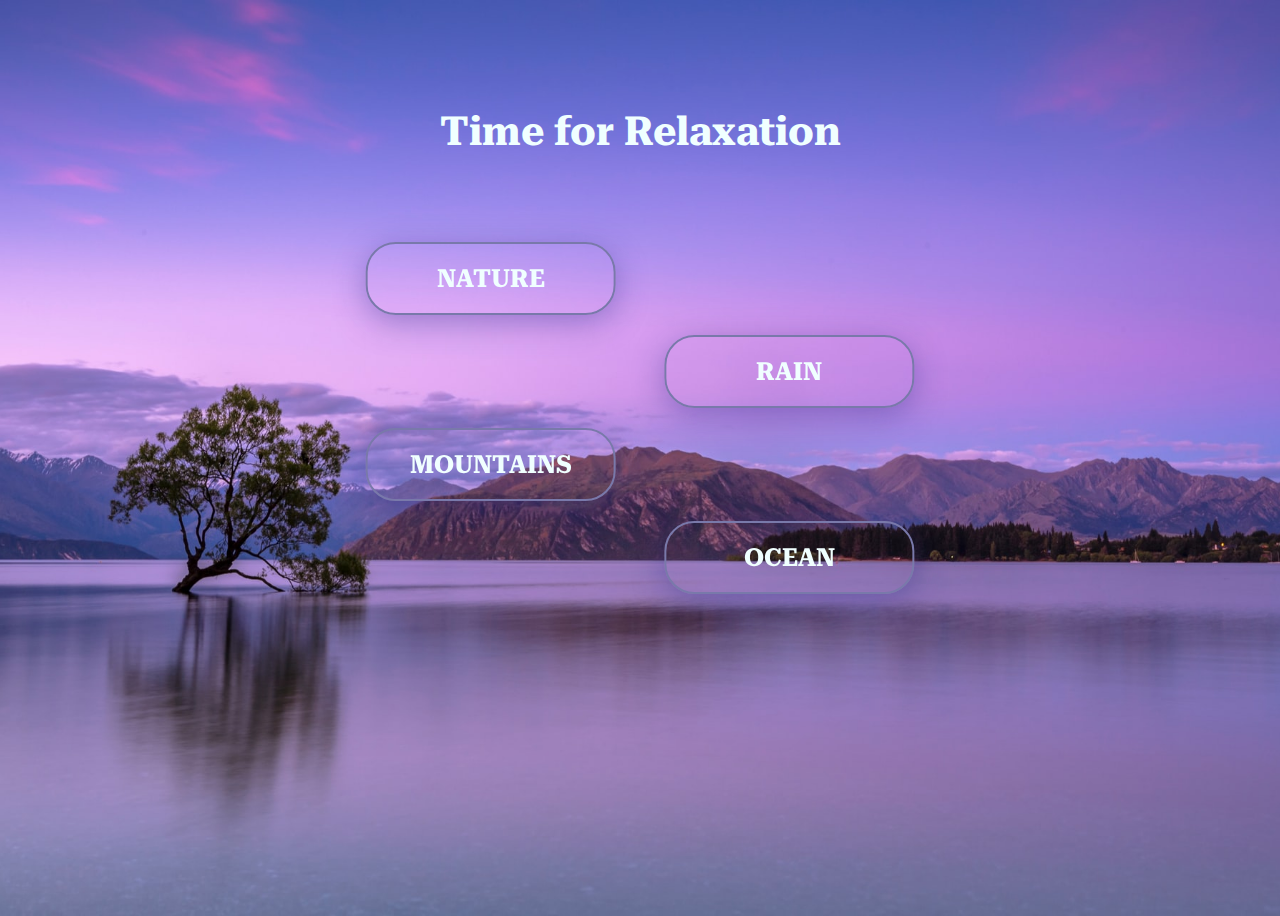
<file: index.html>
<!DOCTYPE html>
<html lang="en">
<head>
    <meta charset="UTF-8">
    <meta http-equiv="X-UA-Compatible" content="IE=edge">
    <meta name="viewport" content="width=device-width, initial-scale=1.0">
    <title>Relaxation App</title>
    <link rel="stylesheet" href="style.css">
    <link rel="preconnect" href="https://fonts.googleapis.com">
    <link rel="preconnect" href="https://fonts.gstatic.com" crossorigin>
    <link href="https://fonts.googleapis.com/css2?family=Roboto+Serif:ital,wght@1,300&display=swap" rel="stylesheet">
</head>
<body>
    
    <div id = 'header'>
        <h1>Time for Relaxation</h1>
    </div>
    
    <div id="btn-container">
        <button id="btn" class="one"><a href="nature/nature.html"target="_blank">NATURE</a></button>
        <button id="btn" class="two"><a href="rain/rain.html"target="_blank">RAIN</a></button>
        <button id="btn" class="one"><a href="mountains/mountains.html"target="_blank">MOUNTAINS</a></button>
        <button id="btn" class="two"><a href="ocean/ocean.html"target="_blank">OCEAN</a></button>
    </div>

    <script src="https://cdnjs.cloudflare.com/ajax/libs/gsap/3.10.2/gsap.min.js"></script>
    <script src="index.js"></script>
</body>
</html>
</file>
<file: style.css>
body {
    background-image: url("pictures47.jpg");
    background-size: cover;
    background-repeat: no-repeat;
    min-height: 100vh;
    background-position: center;
    background-color: rgb(205, 166, 241);
}
#header {
    display: flex;
    justify-content: center;
}
h1 {
    font-family: 'Roboto Serif', sans-serif;
    font-size: 40px;
    color: azure;
    margin-top: 100px;
}
#btn-container {
    display: flex;
    justify-content: space-between;
    flex-direction: column;
    align-items: center; 
    margin-top: 50px;
}
#btn {
    padding: 20px;
    border-radius: 20px;
    border: none;
    font-size: 15px;
    box-shadow: 0 8px 32px 0 rgba(31,38, 135, 0.37);
    backdrop-filter: blure(5.5px);
    border-radius: 30px;
    border: 2px solid rgb(121, 121, 170);
    font-family: 'Roboto Serif', sans-serif;
    cursor: pointer;
    min-height: 50px;
    width: 250px;
    margin-top: 10px;
    margin-bottom:10px;
    background-color: transparent;
}
#btn:hover {
    background: linear-gradient(to right, rgba(186, 181, 218, 0.226), rgb(129, 129, 182, 0.226));
}
a{
    text-decoration: none;
    font-family: 'Roboto Serif', sans-serif;
    font-size: 25px;
    color: azure;
    font-weight: bolder;
}
@media all and (max-width: 280px) {
    h1 {
    margin-left: 5px;
    }
}
@media all and (max-width: 300px) {
    h1 {
    margin-left: 20px;
    }
}
@media all and (max-width: 400px) {
    h1 {
    margin-left: 70px;
    }
}
@media all and (max-width: 500px) {
    h1 {
        display: flex;
        justify-content: center;
    }
}
</file>
